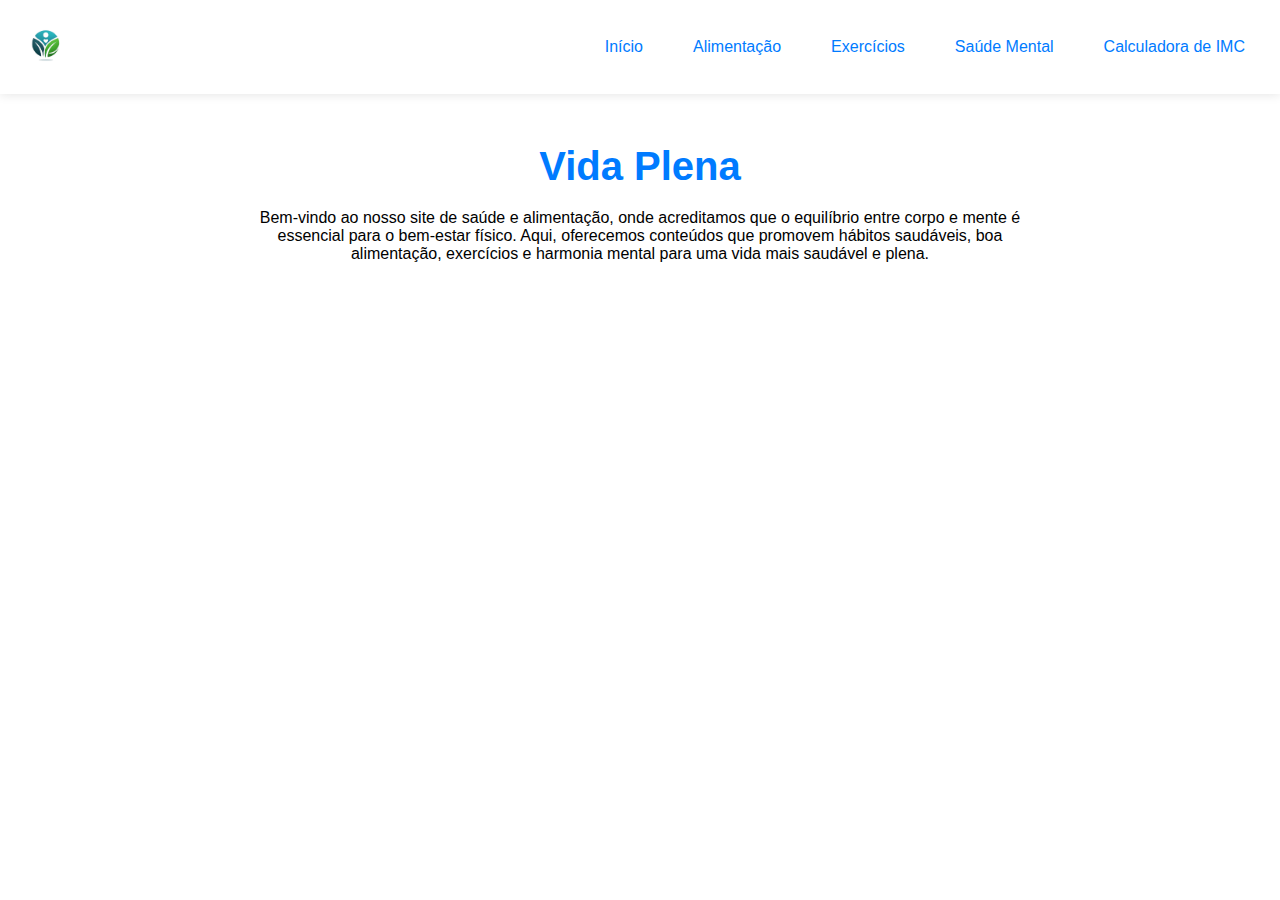
<file: index.html>
<!DOCTYPE html>
<html lang="pt-BR">

<head>
    <meta charset="UTF-8">
    <meta name="viewport" content="width=device-width, initial-scale=1.0">
    <title>Avaliação TIC-36 Und.5</title>
    <link rel="stylesheet" href="css/styles.css">
</head>

<body>
    <header>
        <nav>
            <a href="index.html">
                <img id="logo" src="assets/SV.ico" alt="Logo" class="logo" />
            </a>
            <div class="menu-icon" id="menu-icon">&#9776;</div>
            <ul class="menu" id="menu">
                <li><a href="index.html" class="active">Início</a></li>
                <li><a href="alimentacao.html">Alimentação</a></li>
                <li><a href="exercicios.html">Exercícios</a></li>
                <li><a href="saude_mental.html">Saúde Mental</a></li>
                <li><a href="imc.html">Calculadora de IMC</a></li>
            </ul>
        </nav>
    </header>

    <section id="sessao-inicial">
        <h1>Vida Plena</h1>
        <div>
            <p>
                Bem-vindo ao nosso site de saúde e alimentação, onde acreditamos que o equilíbrio entre corpo e mente é
                essencial para o bem-estar físico. Aqui, oferecemos conteúdos que promovem hábitos saudáveis, boa
                alimentação, exercícios e harmonia mental para uma vida mais saudável e plena.
            </p>
        </div>
    </section>

    <script src="js/index.js"></script>
</body>

</html>
</file>
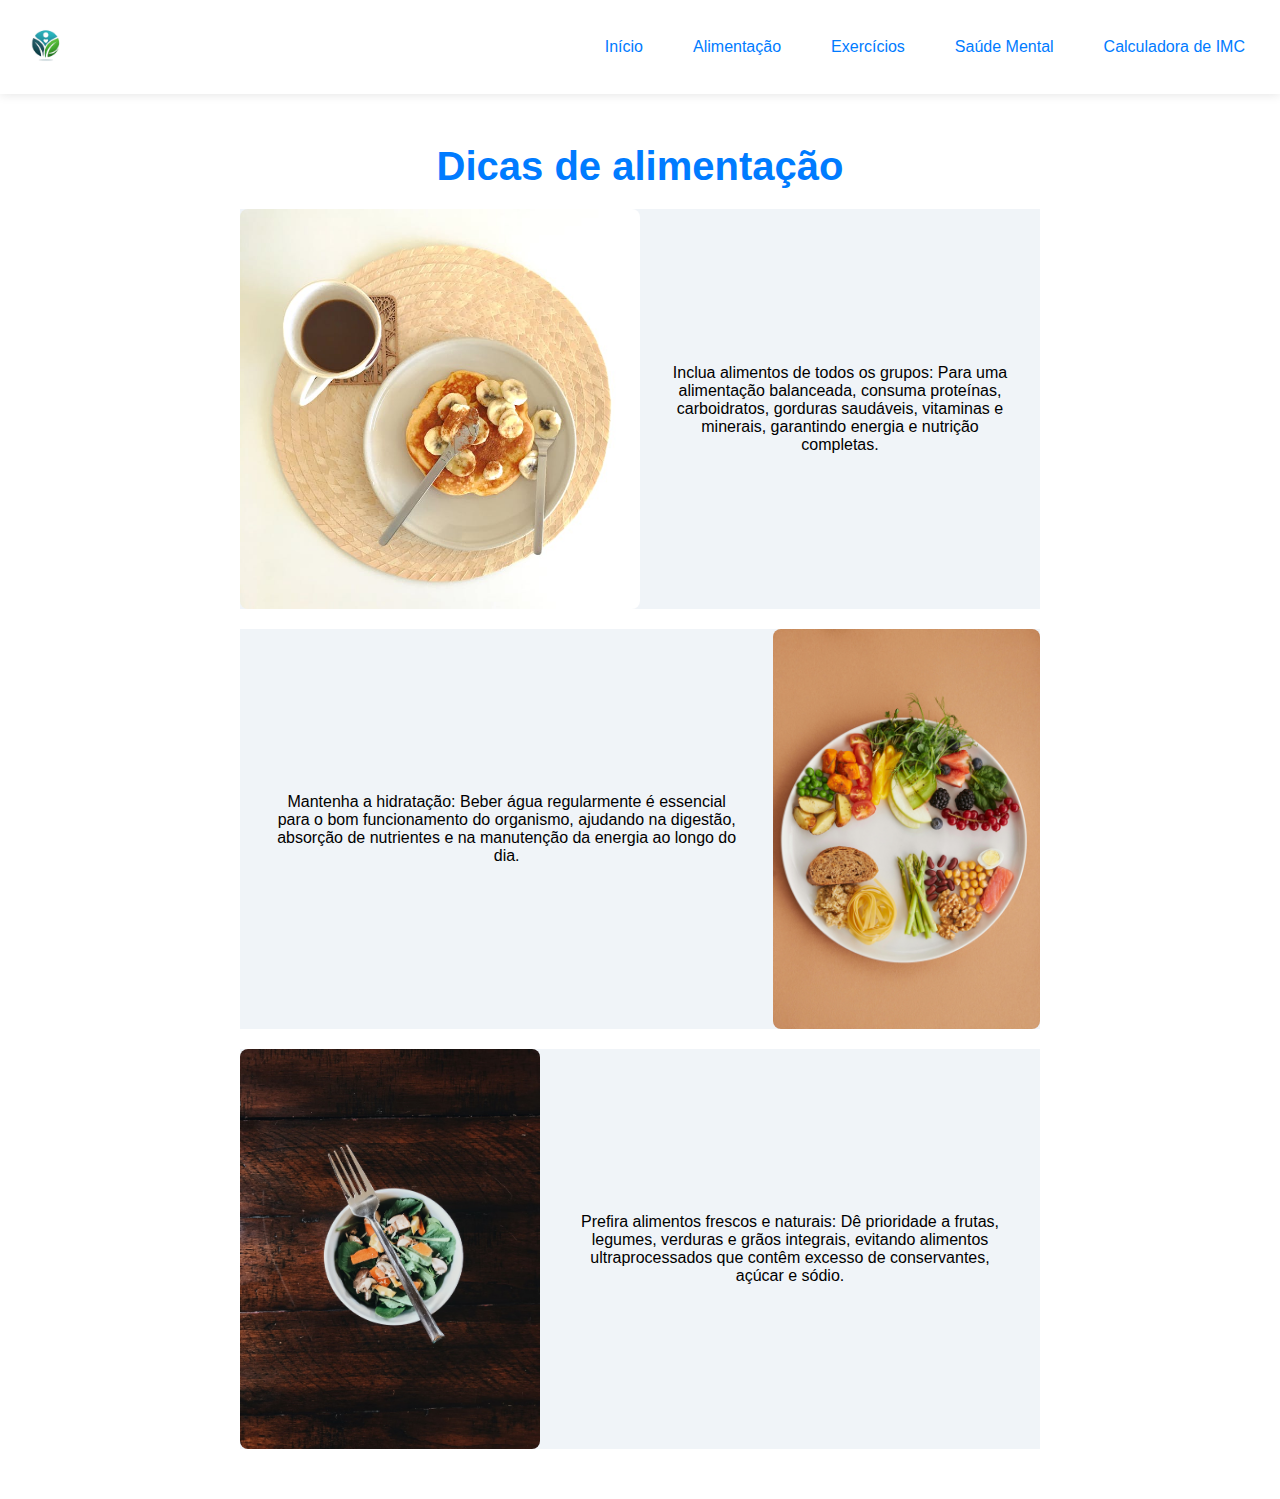
<file: alimentacao.html>
<!DOCTYPE html>
<html lang="en">

<head>
    <meta charset="UTF-8">
    <meta name="viewport" content="width=device-width, initial-scale=1.0">
    <title>Vida Plena - Alimentação</title>
    <link rel="stylesheet" href="css/styles.css">
</head>

<body>
    <header>
        <nav>
            <a href="index.html">
                <img id="logo" src="assets/SV.ico" alt="Logo" class="logo" />
            </a>
            <div class="menu-icon" id="menu-icon">&#9776;</div>
            <ul class="menu" id="menu">
                <li><a href="index.html" class="active">Início</a></li>
                <li><a href="alimentacao.html">Alimentação</a></li>
                <li><a href="exercicios.html">Exercícios</a></li>
                <li><a href="saude_mental.html">Saúde Mental</a></li>
                <li><a href="imc.html">Calculadora de IMC</a></li>
            </ul>
        </nav>
    </header>

    <section id="sessao-inicial">
        <h1>Dicas de alimentação</h1>

        <div class="alimentacao">
            <img src="assets/1.jpeg" alt="Alimentação" />
            <p>
                Inclua alimentos de todos os grupos: Para uma alimentação balanceada, consuma proteínas,
                carboidratos,
                gorduras saudáveis, vitaminas e minerais, garantindo energia e nutrição completas.
            </p>
        </div>

        <div class="alimentacao" id="paragrapho-alimentacao-2">
            <p>
                Mantenha a hidratação: Beber água regularmente é essencial para o bom funcionamento do organismo,
                ajudando na digestão, absorção de nutrientes e na manutenção da energia ao longo do dia.
            </p>
            <img src="assets/2.jpeg" alt="Alimentação" />
        </div>

        <div class="alimentacao">
            <img src="assets/3.avif" alt="Alimentação" />
            <p>
                Prefira alimentos frescos e naturais: Dê prioridade a frutas, legumes, verduras e grãos integrais,
                evitando alimentos ultraprocessados que contêm excesso de conservantes, açúcar e sódio.

            </p>
        </div>
    </section>

    <script src="js/index.js"></script>
</body>

</html>
</file>
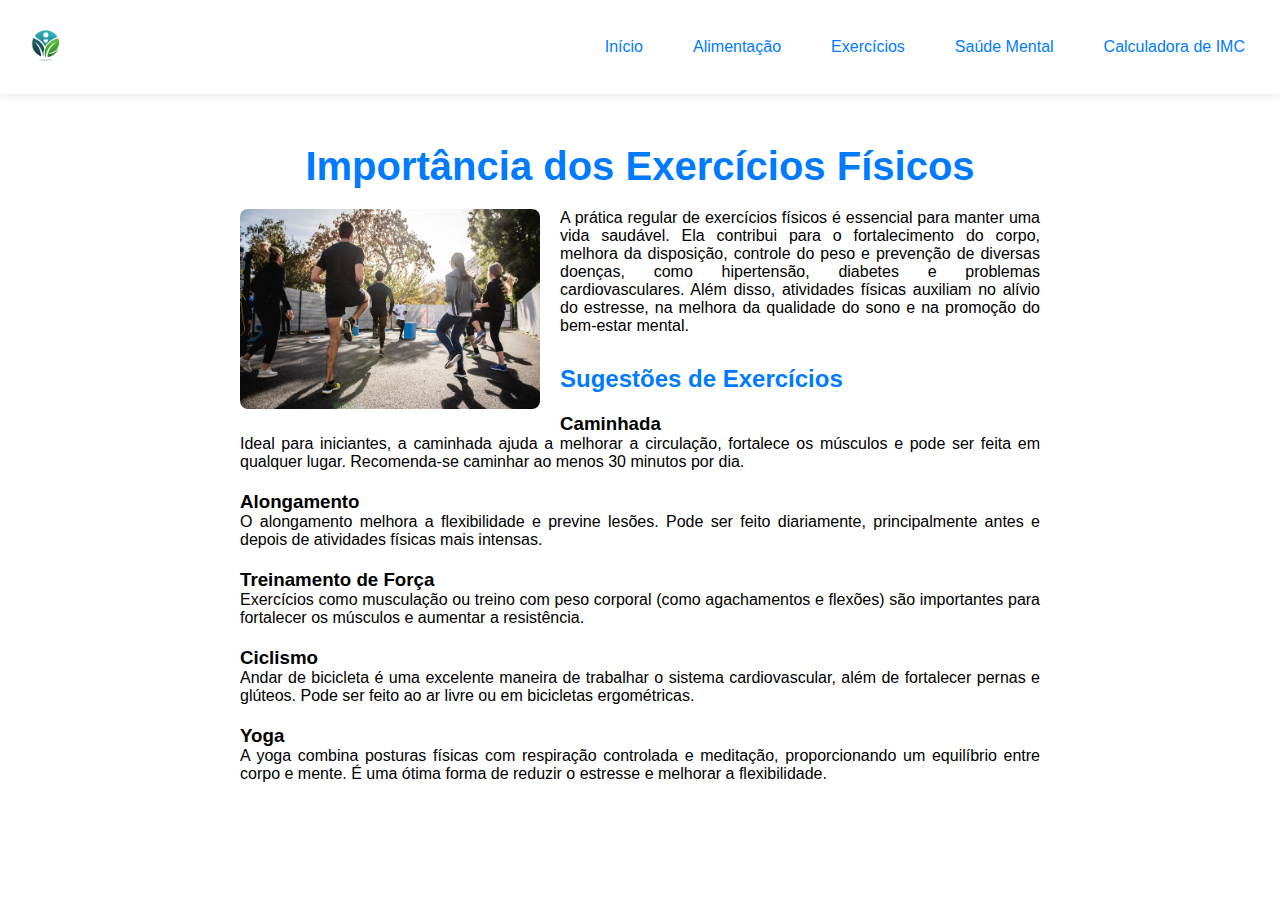
<file: exercicios.html>
<!DOCTYPE html>
<html lang="en">

<head>
    <meta charset="UTF-8">
    <meta name="viewport" content="width=device-width, initial-scale=1.0">
    <title>Vida Plena - Exercícios Físicos</title>
    <link rel="stylesheet" href="css/styles.css">
</head>

<body>
    <header>
        <nav>
            <a href="index.html">
                <img id="logo" src="assets/SV.ico" alt="Logo" class="logo" />
            </a>
            <div class="menu-icon" id="menu-icon">&#9776;</div>
            <ul class="menu" id="menu">
                <li><a href="index.html">Início</a></li>
                <li><a href="alimentacao.html">Alimentação</a></li>
                <li><a href="exercicios.html">Exercícios</a></li>
                <li><a href="saude_mental.html">Saúde Mental</a></li>
                <li><a href="imc.html">Calculadora de IMC</a></li>
            </ul>
        </nav>
    </header>

    <section id="sessao-inicial">
        <h1>Importância dos Exercícios Físicos</h1>

        <div id="artigo">
            <img src="assets/4.avif" alt="Exercícios Físicos" class="imagem-flutuante" />
            <p>
                A prática regular de exercícios físicos é essencial para manter uma vida saudável. Ela contribui para o
                fortalecimento do corpo, melhora da disposição, controle do peso e prevenção de diversas doenças,
                como hipertensão, diabetes e problemas cardiovasculares. Além disso, atividades físicas auxiliam no
                alívio do estresse, na melhora da qualidade do sono e na promoção do bem-estar mental.
            </p>
            <h2>Sugestões de Exercícios</h2>
            <div class="artigo">
                <h3>Caminhada</h3>
                <p>
                    Ideal para iniciantes, a caminhada ajuda a melhorar a circulação, fortalece os músculos e pode ser
                    feita em qualquer lugar. Recomenda-se caminhar ao menos 30 minutos por dia.
                </p>
            </div>

            <div class="artigo">
                <h3>Alongamento</h3>
                <p>
                    O alongamento melhora a flexibilidade e previne lesões. Pode ser feito diariamente,
                    principalmente antes e depois de atividades físicas mais intensas.
                </p>
            </div>

            <div class="artigo">
                <h3>Treinamento de Força</h3>
                <p>
                    Exercícios como musculação ou treino com peso corporal (como agachamentos e flexões) são
                    importantes para fortalecer os músculos e aumentar a resistência.
                </p>
            </div>

            <div class="artigo">
                <h3>Ciclismo</h3>
                <p>
                    Andar de bicicleta é uma excelente maneira de trabalhar o sistema cardiovascular, além de
                    fortalecer pernas e glúteos. Pode ser feito ao ar livre ou em bicicletas ergométricas.
                </p>
            </div>

            <div class="artigo">
                <h3>Yoga</h3>
                <p>
                    A yoga combina posturas físicas com respiração controlada e meditação, proporcionando um
                    equilíbrio entre corpo e mente. É uma ótima forma de reduzir o estresse e melhorar a flexibilidade.
                </p>
            </div>
        </div>
    </section>

    <script src="js/index.js"></script>
</body>

</html>
</file>
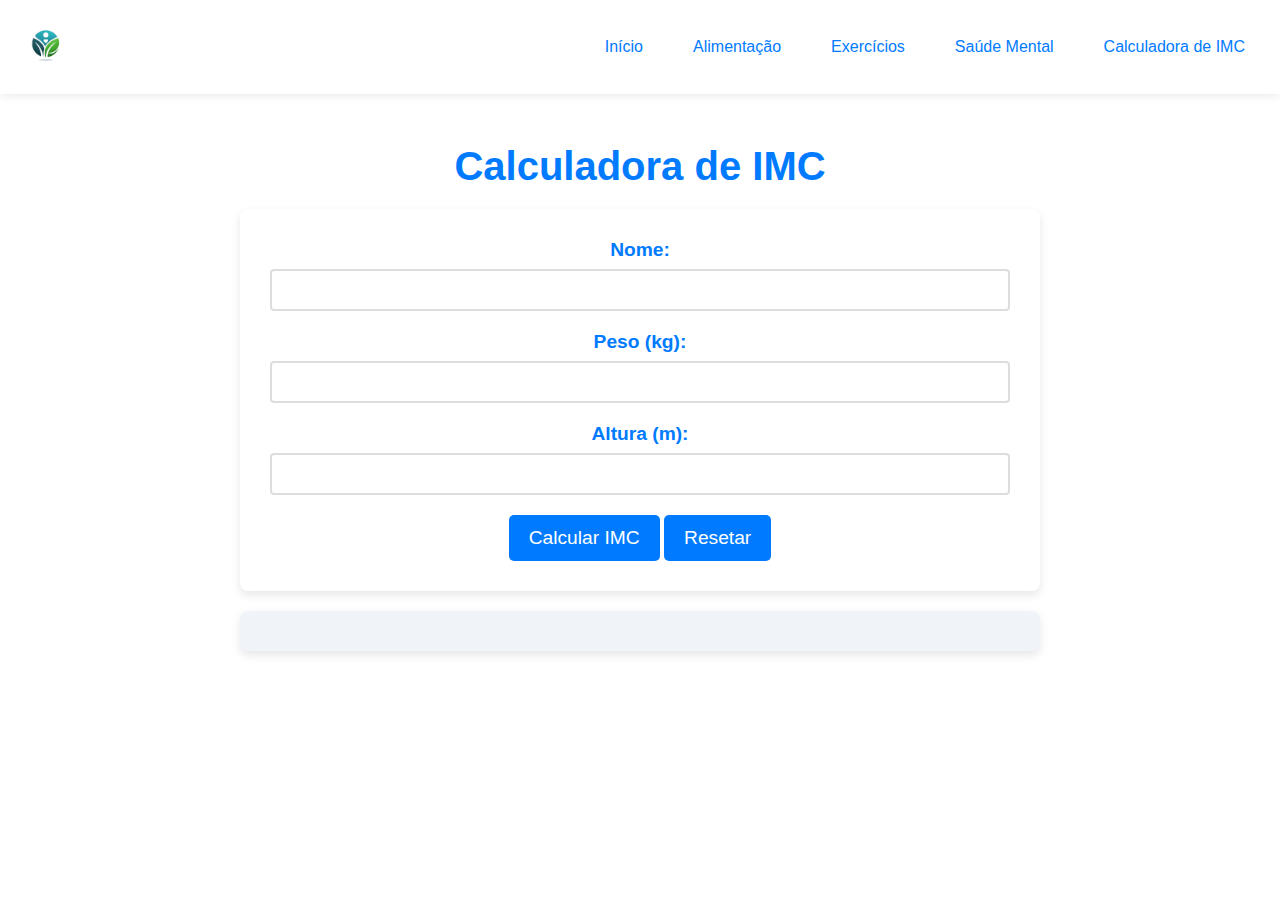
<file: imc.html>
<!DOCTYPE html>
<html lang="en">

<head>
    <meta charset="UTF-8">
    <meta name="viewport" content="width=device-width, initial-scale=1.0">
    <title>Calculadora de IMC</title>
    <link rel="stylesheet" href="css/styles.css">
</head>

<body>
    <header>
        <nav>
            <a href="index.html">
                <img id="logo" src="assets/SV.ico" alt="Logo" class="logo" />
            </a>
            <div class="menu-icon" id="menu-icon">&#9776;</div>
            <ul class="menu" id="menu">
                <li><a href="index.html" class="active">Início</a></li>
                <li><a href="alimentacao.html">Alimentação</a></li>
                <li><a href="exercicios.html">Exercícios</a></li>
                <li><a href="saude_mental.html">Saúde Mental</a></li>
                <li><a href="imc.html">Calculadora de IMC</a></li>
            </ul>
        </nav>
    </header>

    <section id="sessao-inicial">
        <h1>Calculadora de IMC</h1>
        <form id="imcForm">
            <label for="nome">Nome:</label>
            <input type="text" id="nome" required><br>

            <label for="peso">Peso (kg):</label>
            <input type="number" id="peso" step="0.1" required><br>

            <label for="altura">Altura (m):</label>
            <input type="number" id="altura" step="0.01" required><br>

            <button type="button" onclick="calcularIMC()">Calcular IMC</button>
            <button type="button" onclick="resetarValores()">Resetar</button>
        </form>

        <div id="resultado"></div>
    </section>

    <script src="js/index.js"></script>
</body>

</html>
</file>
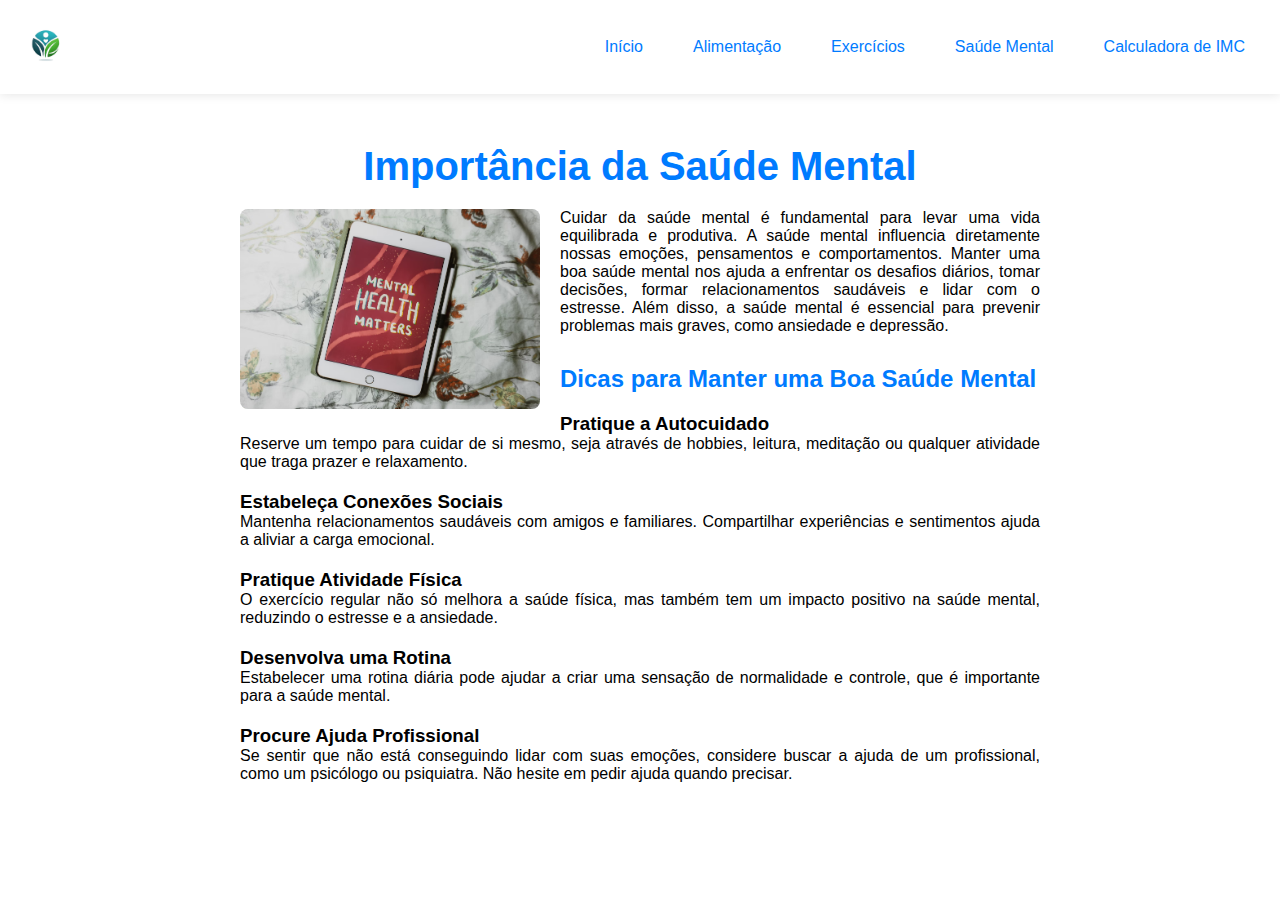
<file: saude_mental.html>
<!DOCTYPE html>
<html lang="en">

<head>
    <meta charset="UTF-8">
    <meta name="viewport" content="width=device-width, initial-scale=1.0">
    <title>Vida Plena - Saúde Mental</title>
    <link rel="stylesheet" href="css/styles.css">
</head>

<body>
    <header>
        <nav>
            <a href="index.html">
                <img id="logo" src="assets/SV.ico" alt="Logo" class="logo" />
            </a>
            <div class="menu-icon" id="menu-icon">&#9776;</div>
            <ul class="menu" id="menu">
                <li><a href="index.html">Início</a></li>
                <li><a href="alimentacao.html">Alimentação</a></li>
                <li><a href="exercicios.html">Exercícios</a></li>
                <li><a href="saude_mental.html">Saúde Mental</a></li>
                <li><a href="imc.html">Calculadora de IMC</a></li>
            </ul>
        </nav>
    </header>

    <section id="sessao-inicial">
        <h1>Importância da Saúde Mental</h1>

        <div id="artigo">
            <img src="assets/5.avif" alt="Saúde Mental" class="imagem-flutuante" />
            <p>
                Cuidar da saúde mental é fundamental para levar uma vida equilibrada e produtiva. A saúde mental
                influencia diretamente nossas emoções, pensamentos e comportamentos. Manter uma boa saúde mental
                nos ajuda a enfrentar os desafios diários, tomar decisões, formar relacionamentos saudáveis e lidar
                com o estresse. Além disso, a saúde mental é essencial para prevenir problemas mais graves, como
                ansiedade e depressão.
            </p>

            <h2>Dicas para Manter uma Boa Saúde Mental</h2>
            <div class="artigo">
                <h3>Pratique a Autocuidado</h3>
                <p>
                    Reserve um tempo para cuidar de si mesmo, seja através de hobbies, leitura, meditação ou qualquer
                    atividade que traga prazer e relaxamento.
                </p>
            </div>

            <div class="artigo">
                <h3>Estabeleça Conexões Sociais</h3>
                <p>
                    Mantenha relacionamentos saudáveis com amigos e familiares. Compartilhar experiências e sentimentos
                    ajuda a aliviar a carga emocional.
                </p>
            </div>

            <div class="artigo">
                <h3>Pratique Atividade Física</h3>
                <p>
                    O exercício regular não só melhora a saúde física, mas também tem um impacto positivo na saúde
                    mental, reduzindo o estresse e a ansiedade.
                </p>
            </div>

            <div class="artigo">
                <h3>Desenvolva uma Rotina</h3>
                <p>
                    Estabelecer uma rotina diária pode ajudar a criar uma sensação de normalidade e controle, que é
                    importante para a saúde mental.
                </p>
            </div>

            <div class="artigo">
                <h3>Procure Ajuda Profissional</h3>
                <p>
                    Se sentir que não está conseguindo lidar com suas emoções, considere buscar a ajuda de um
                    profissional, como um psicólogo ou psiquiatra. Não hesite em pedir ajuda quando precisar.
                </p>
            </div>
        </div>
    </section>

    <script src="js/index.js"></script>
</body>

</html>
</file>
<file: css/styles.css>
* {
    margin: 0;
    padding: 0;
    box-sizing: border-box;
}

body {
    font-family: 'Poppins', sans-serif;
    line-height: 1.6;
    font: 1em sans-serif;
}

header {
    padding: 20px;
    box-shadow: 0 1px 10px rgba(0, 0, 0, 0.1);
}

nav {
    display: flex;
    justify-content: space-between;
    align-items: center;
    user-select: none;
}

.logo {
    width: 50px;
    height: 50px;
}

.menu {
    user-select: none;
    list-style: none;
    display: flex;
    gap: 20px;
}

.menu li {
    display: inline-block;
}

.menu li a {
    color: white;
    text-decoration: none;
    font-size: 1rem;
    padding: 8px 15px;
    color: #007BFF;
}

.menu li a:active {
    background-color: #cfcfcf;
    border-radius: 5px;
}

.menu li a:hover {
    background-color: #cfcfcf;
    border-radius: 5px;
}

.menu-icon {
    display: none;
    font-size: 2em;
    color: white;
    cursor: pointer;
}

#sessao-inicial {
    margin: 50px auto;
    max-width: 800px;
    text-align: center;
}

.alimentacao {
    display: flex;
    flex-direction: row;
    align-items: center;
    background-color: #f0f4f8;
    margin-bottom: 20px;
}

.alimentacao img {
    width: 400px;
    height: 400px;
    object-fit: cover;
    border-radius: 8px;
}

.alimentacao p {
    padding: 30px;
}

.imagem-flutuante {
    float: left;
    margin: 0 20px 20px 0;
    width: 300px;
    height: auto;
    border-radius: 8px;
}

#artigo {
    text-align: left;
}

#artigo p {
    text-align: justify;
}

.artigo {
    margin-top: 20px;
}

h1 {
    text-align: center;
    color: #007BFF;
    margin-bottom: 20px;
    user-select: none;
    font-size: 2.5rem;
}

h2 {
    margin-top: 30px;
    color: #007BFF;
}

form {
    background-color: white;
    padding: 30px;
    border-radius: 8px;
    box-shadow: 0 4px 10px rgba(0, 0, 0, 0.1);
}

form label {
    font-size: 1.2em;
    color: #007BFF;
    display: block;
    margin-bottom: 8px;
    font-weight: bold;
}

form input {
    width: 100%;
    padding: 10px;
    margin-bottom: 20px;
    border: 2px solid #ddd;
    border-radius: 4px;
    font-size: 1em;
    transition: border-color 0.3s ease;
}

form input:focus {
    border-color: #007BFF;
    outline: none;
}

button {
    background-color: #007BFF;
    color: white;
    border: none;
    padding: 12px 20px;
    font-size: 1.2em;
    cursor: pointer;
    border-radius: 5px;
    transition: background-color 0.3s ease;
}

button:hover {
    background-color: #0056b3;
}

#resultado {
    margin-top: 20px;
    background-color: #f0f4f8;
    padding: 20px;
    border-radius: 8px;
    box-shadow: 0 4px 10px rgba(0, 0, 0, 0.1);
    font-size: 1.2em;
    color: #333;
}

@media (max-width: 860px) {
    .artigo {
        flex-direction: column;
        align-items: center;
        background-color: white;
        margin-bottom: 20px;
        padding: 20px;
        border-radius: 8px;
        box-shadow: 0 4px 10px rgba(0, 0, 0, 0.1);
    }
}

@media (max-width: 778px) {
    nav {
        flex-direction: row;
        user-select: none;
    }

    .menu {
        display: none;
        flex-direction: column;
        align-items: right;
        justify-content: end;
        position: absolute;
        top: 95px;
        right: 0px;
        background-color: #f0f0f0;
        width: 55%;
        user-select: none;
        transition: cubic-bezier(0.68, -0.55, 0.265, 1.55) 0.3s;
    }

    .menu li {
        margin: 15px 0;
    }

    .menu-icon {
        user-select: none;
        display: block;
        color: black;
    }

    .menu.active {
        display: flex;
    }

    h1 {
        font-size: 2rem;
    }

    #sessao-inicial {
        padding: 0 20px;
    }

    .alimentacao {
        flex-direction: column;
        align-items: center;
        background-color: white;
        margin-bottom: 20px;
        padding: 20px;
        border-radius: 8px;
        box-shadow: 0 4px 10px rgba(0, 0, 0, 0.1);
    }

    .alimentacao img {
        width: 50%;
        height: auto;
    }

    #paragrapho-alimentacao-2 {
        display: flex;
        flex-direction: column-reverse;
    }

    form {
        padding: 20px;
    }
}
</file>
